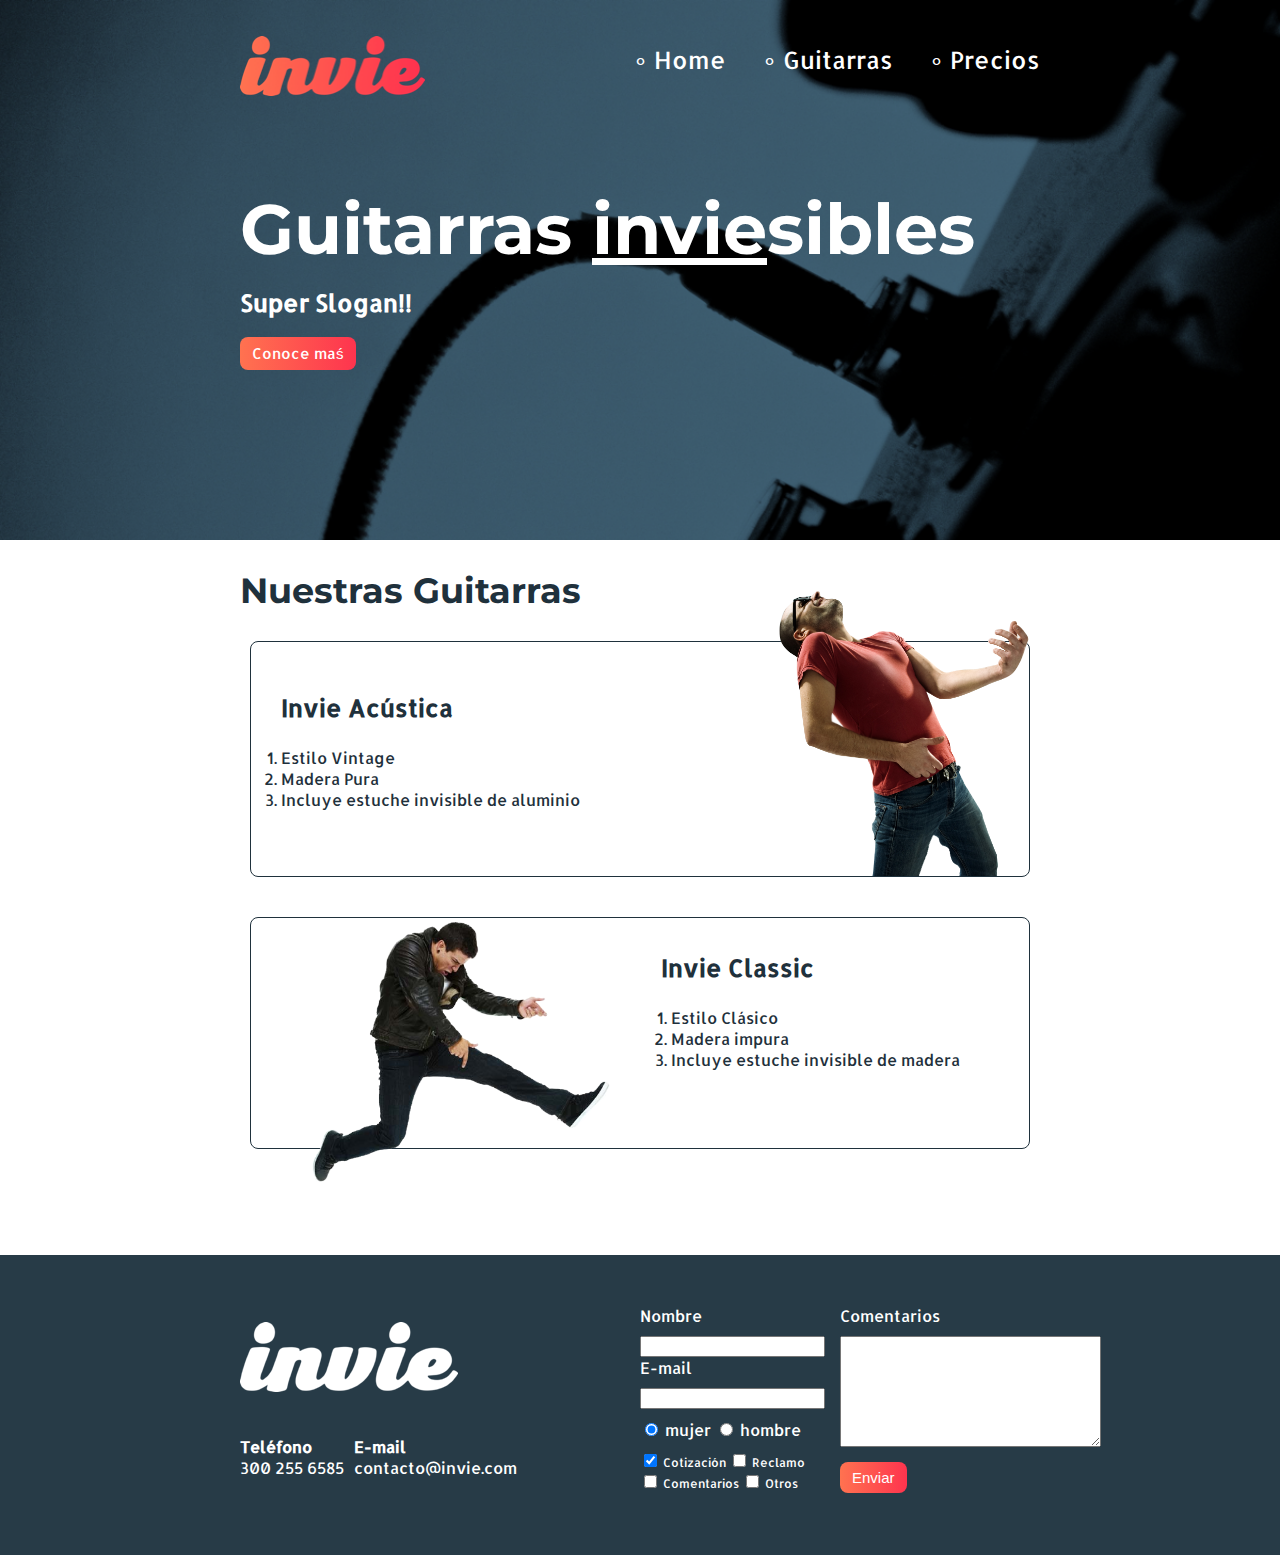
<file: index.html>
<!DOCTYPE html>
<html>
<head>
	<title>Invie!</title>
	<meta charset="utf-8">
	<link href="https://fonts.googleapis.com/css?family=Allerta|Montserrat" rel="stylesheet">
	<link rel="stylesheet" href="css/invie.css">
</head>
<body>
	<section id="portada" class="portada background"> <!-- portada -->
		<header id="header" class = "header contenedor">
			<figure class="logotipo">
				<img src="images/invie.png" width="185" height="60" alt="invie guitarras"> <!--logotipo -->
			</figure>
			
			<nav class="menu"> <!--menu -->
				<ul>
					<li>
						<a href="index.html">Home</a>
					</li>
					<li>
						<a href="#guitarras">Guitarras</a>
					</li>
					<li>
						<a href="precios.html">Precios</a>
					</li>
				</ul>
			</nav>
		</header>
		<div class ="contenedor">
			<h1 class="titulo">Guitarras <span>invie</span>sibles</h1> <!--titulo-->
			<h3 class = "title-a">Super Slogan!!</h3><!--slogan-->
			<a href="#guitarras" class="button">Conoce maś</a><!--boton-->
		</div>
	</section>
	<section id="guitarras" class="guitarras contenedor"><!-- guitarras -->
	<h2>Nuestras Guitarras</h2>
	<article class="guitarra">
		<img class="derecha" src="images/invie-acustica.png" width="350" alt="guitarra acustica">
		
		<div class="contenedor-guitarra-a">
			<h3 class = "title-a">Invie Acústica</h3>
			<ol>
				<li>
					Estilo Vintage
				</li>
				<li>
					Madera Pura
				</li>
				<li>
					Incluye estuche invisible de aluminio
				</li>
			</ol>
		</div>
	</article>
	<article class="guitarra-b">
		<img class="izquierda" src="images/invie-classic.png" width="400" alt="Guitaara clasica">
		
		<div class="contenedor-guitarrra-b">
			<h3 class = "title-a">Invie Classic</h3>
			<ol>
				<li>
					Estilo Clásico
				</li>
				<li>
					Madera impura
				</li>
				<li>
					Incluye estuche invisible de madera
				</li>
			</ol>
		</div>
	</article>
	</section>


	<footer class="footer">
		<div class="contenedor">
			<div class = "contacto">
				<img src="images/invie-white.png" alt="logotipo blanco">
				<a href="tel:+573003073164"><strong>Teléfono</strong><span>300 255 6585</span></a>
				<a href="mailto:ontacto@invie.com"><strong>E-mail</strong><span>contacto@invie.com</span></a>
			</div>
			<form class = formulario>
			<div class="col1">
				<label for="nombre">Nombre</label>
				<input type="text" required id="nombre" name="nombre">
				<label for="email">E-mail</label>
				<input type="email" required id="email" name="email">
				<div class="sexo">
					<label for="mujer">
						<input type="radio" id="mujer" checked name="sexo" value="mujer"> mujer
					</label>
					<label for="hombre">
						<input type="radio" id="hombre" name="sexo" value="hombre"> hombre
					</label>
				</div>

				<div class="intereses">
					<label for="cotizacion">
						<input type="checkbox" checked id="cotizacion" name="intereses" value="cotizacion"> Cotización
					</label>
					<label for="reclamo">
						<input type="checkbox" id="reclamo" name="intereses" value="reclamos"> Reclamo
					</label>
					<label for="comentarios">
						<input type="checkbox" id="comentarios" name="intereses" value="comentarios"> Comentarios
					</label>
					<label for="otros">
						<input type="checkbox" id="otros" name="otros" value="otros"> Otros
					</label>
				</div>
			</div>

				<div class="col2">
					<label for="comentarios">Comentarios</label>
					<textarea name="comentarios" id="comentarios" cols="30" rows="7"></textarea>
					<input type="submit" value="Enviar" class="button">
				</div>

			</form>
		</div>
	</footer>


</body>
</html>
</file>
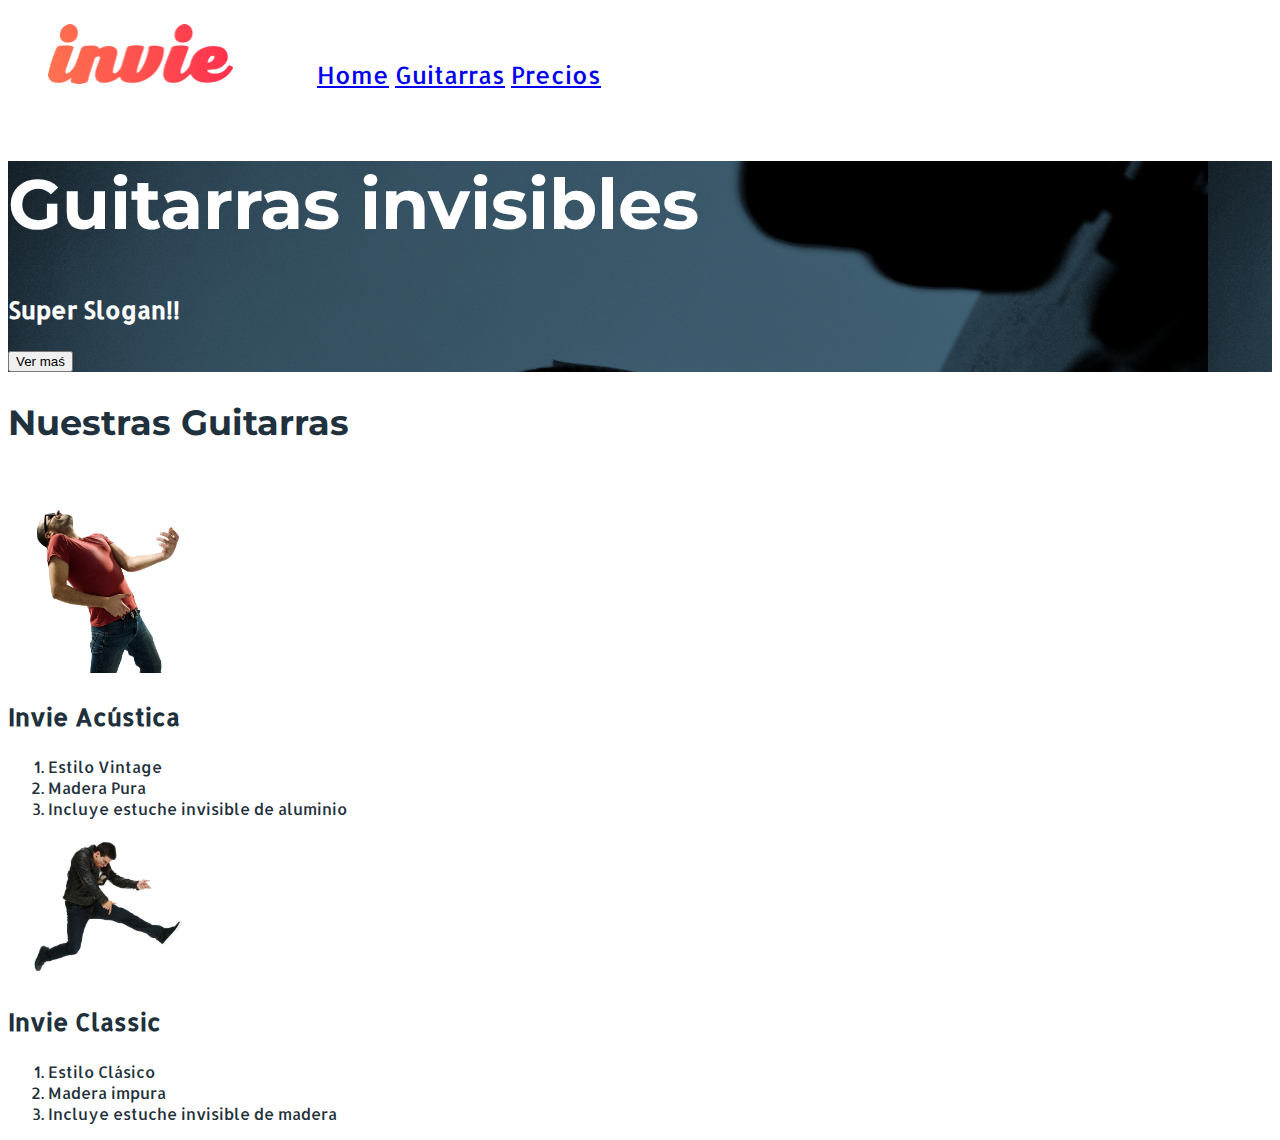
<file: invie/index.html>
<!DOCTYPE html>
<html>
<head>
	<title>Invie!</title>
	<meta charset="utf-8">
	<link href="https://fonts.googleapis.com/css?family=Allerta|Montserrat" rel="stylesheet">
	<link rel="stylesheet" href="css/invie.css">
</head>
<body>
	<header id="header" class = "header">
		<figure class="logotipo">
			<img src="images/invie.png" width="185" height="60" alt="invie guitarras"> <!--logotipo -->
		</figure>
		
		<nav class="menu"> <!--menu -->
			<ul>
				<li>
					<a href="index.html">Home</a>
				</li>
				<li>
					<a href="#guitarras">Guitarras</a>
				</li>
				<li>
					<a href="precios.html">Precios</a>
				</li>
			</ul>
		</nav>
	</header>
	<section id="portada" class="portada"> <!-- portada -->
		<h1 class="titulo">Guitarras invisibles</h1> <!--titulo-->
		<h3 class = "title-a">Super Slogan!!</h3><!--slogan-->
		<button>Ver maś</button><!--boton-->
	</section>
	<section id="guitarras" class="guitarras"><!-- guitarras -->
	<h2>Nuestras Guitarras</h2>
	<article>
		<img src="images/invie-acustica.png" width="200" alt="guitarra acustica">
		<h3 class = "title-a">Invie Acústica</h3>
		<ol>
			<li>
				Estilo Vintage
			</li>
			<li>
				Madera Pura
			</li>
			<li>
				Incluye estuche invisible de aluminio
			</li>
		</ol>
	</article>
	<article>
		<img src="images/invie-classic.png" width="200" alt="Guitaara clasica">
		<h3 class = "title-a">Invie Classic</h3>
		<ol>
			<li>
				Estilo Clásico
			</li>
			<li>
				Madera impura
			</li>
			<li>
				Incluye estuche invisible de madera
			</li>
		</ol>
	</article>
	
	</section>
</body>
</html>
</file>
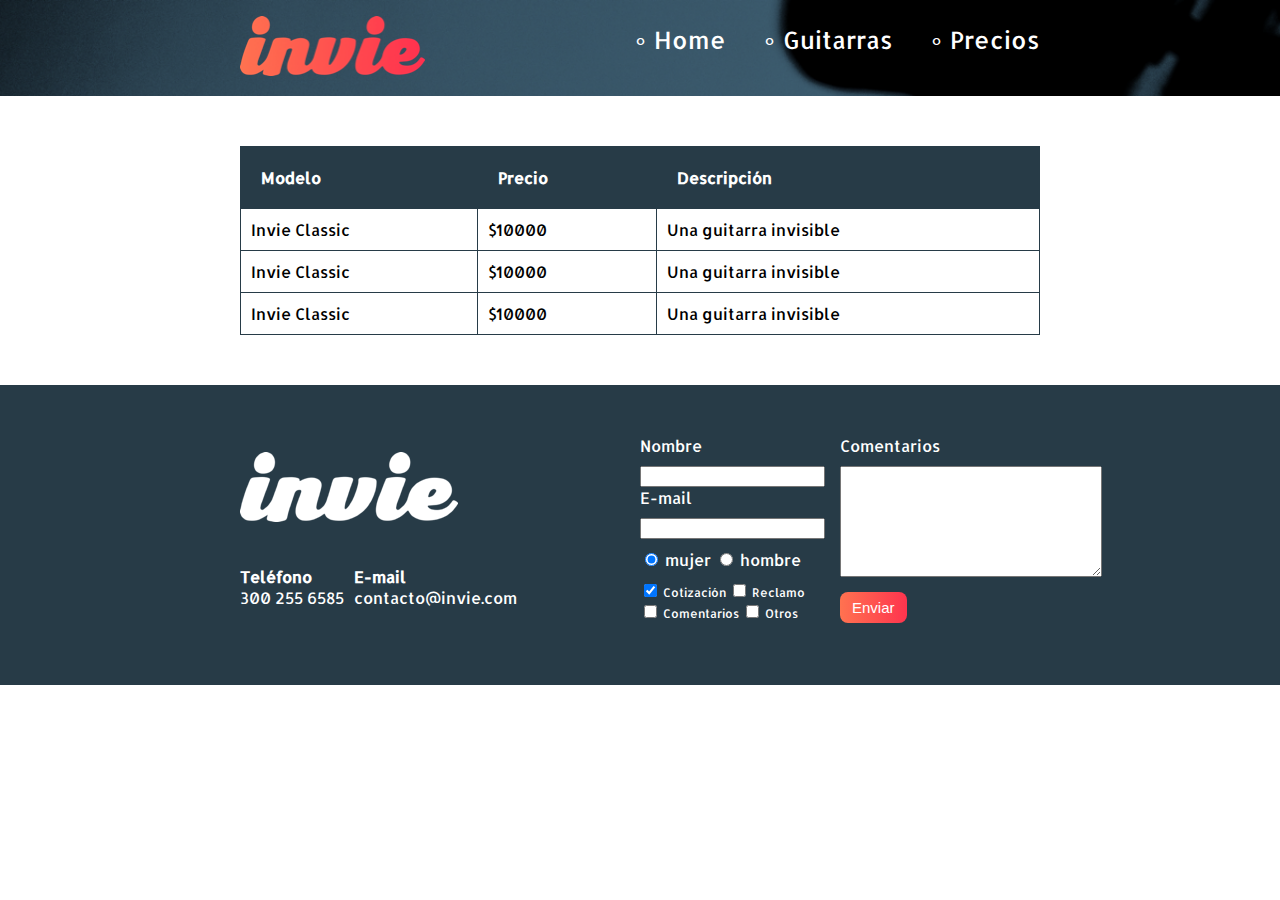
<file: precios.html>
<!DOCTYPE html>
<html>
<head>
	<title>Invie!</title>
	<meta charset="utf-8">
	<link href="https://fonts.googleapis.com/css?family=Allerta|Montserrat" rel="stylesheet">
	<link rel="stylesheet" href="css/invie.css">
</head>
<body>
	<header id="header" class = "header background">
	<div class="contenedor">
		<figure class="logotipo">
			<img src="images/invie.png" width="185" height="60" alt="invie guitarras"> <!--logotipo -->
		</figure>
		
		<nav class="menu"> <!--menu -->
			<ul>
				<li>
					<a href="index.html">Home</a>
				</li>
				<li>
					<a href="index.html#guitarras">Guitarras</a>
				</li>
				<li>
					<a href="precios.html">Precios</a>
				</li>
			</ul>
		</nav>
	</div>
	</header>

	<section class="tabla">
		<div class="contenedor">
			<table>
				<thead>
					<tr>
						<th>Modelo</th>
						<th>Precio</th>
						<th>Descripción</th>
					</tr>
				</thead>
				<tbody>
					<tr>
						<td>Invie Classic</td>
						<td>$10000</td>
						<td>Una guitarra invisible</td>
					</tr>
					<tr>
						<td>Invie Classic</td>
						<td>$10000</td>
						<td>Una guitarra invisible</td>
					</tr>
					<tr>
						<td>Invie Classic</td>
						<td>$10000</td>
						<td>Una guitarra invisible</td>
					</tr>
				</tbody>
			</table>
		</div>
	</section>


	<footer class="footer">
		<div class="contenedor">
			<div class = "contacto">
				<img src="images/invie-white.png" alt="logotipo blanco">
				<a href="tel:+573003073164"><strong>Teléfono</strong><span>300 255 6585</span></a>
				<a href="mailto:ontacto@invie.com"><strong>E-mail</strong><span>contacto@invie.com</span></a>
			</div>
			<form class = formulario>
			<div class="col1">
				<label for="nombre">Nombre</label>
				<input type="text" required id="nombre" name="nombre">
				<label for="email">E-mail</label>
				<input type="email" required id="email" name="email">
				<div class="sexo">
					<label for="mujer">
						<input type="radio" id="mujer" checked name="sexo" value="mujer"> mujer
					</label>
					<label for="hombre">
						<input type="radio" id="hombre" name="sexo" value="hombre"> hombre
					</label>
				</div>

				<div class="intereses">
					<label for="cotizacion">
						<input type="checkbox" checked id="cotizacion" name="intereses" value="cotizacion"> Cotización
					</label>
					<label for="reclamo">
						<input type="checkbox" id="reclamo" name="intereses" value="reclamos"> Reclamo
					</label>
					<label for="comentarios">
						<input type="checkbox" id="comentarios" name="intereses" value="comentarios"> Comentarios
					</label>
					<label for="otros">
						<input type="checkbox" id="otros" name="otros" value="otros"> Otros
					</label>
				</div>
			</div>

				<div class="col2">
					<label for="comentarios">Comentarios</label>
					<textarea name="comentarios" id="comentarios" cols="30" rows="7"></textarea>
					<input type="submit" value="Enviar" class="button">
				</div>

			</form>
		</div>
	</footer>



</body>
</html>
</file>
<file: css/invie.css>
/**{
	width: :;
	padding: 10px;
	border: 2px solid red;
	margin: 10px;
}
*/

table{
	width: 100%;
}

th{
	background: #273b47;
	color: white;
}

th{
	padding: 20px;
	text-align: left;
}

td{
	padding: 10px;
}

table, td, th{
	border: 1px solid #273b47;
	border-collapse: collapse;
}

input, textarea{
	outline: 0;
}

input:focus, textarea:focus{
	background: lightgray;
}

.background{
	background-image: url("../images/background.png");
	background-size: cover;

}

.titulo {
	font-size: 70px;
	font-family: 'Montserrat', sans-serif;
	margin-bottom: 15px;
	margin-top: 70px;
}

.titulo span{
	text-decoration: underline;
}

.title-a {
	font-size: 24px;
	margin-top: 0;
}
.title-b {
	font-size: 50px;
	margin-bottom: 20px;
}

.guitarras {
	color: #1F313C;
	margin-bottom: 60px;
}

.guitarras h2{
	font-size: 35px;
	font-family: 'Montserrat', sans-serif;
}


.portada {
	color: white; 
	padding: 20px;
	height: 500px;
}

.portada button{
	margin-bottom: 70px;	
	
}

.menu{
	font-size: 24px;
	display: inline-block;
	position: absolute;
	right: 0;
}

.logotipo{
	display: inline-block;
	margin-left: 0;
}

body {
	font-family: 'Allerta', sans-serif;
	margin: 0;
}

.button{
	border-radius: 8px;
	border: none;
	background: #df3242;
	color: white;
	padding: 7px 12px;
	font-size: 15px;
	background: linear-gradient(to left,#fe344e,#ff7250);
	cursor:pointer;
	text-decoration: none;
}

.menu li {
	display: inline-block;
	margin-left: 30px;

}

.menu li:before{
	content: '∘'; 
	color: blue;
	color:white;
}

.menu a{
	color: white;
	text-decoration: none;
}

.header{
	position: relative;
}

.contenedor{
	width: 800px;
	margin: auto;
	position: relative;
}

.guitarra-b{
	border:1px solid #1F313C;
	border-radius: 8px;
	margin: 10px 10px 106px 10px;
	padding: 50px 10px;
    height: 130px;
}

.guitarra
{
	/*overflow: hidden;*/
	border:1px solid #1F313C;
	border-radius: 8px;
	margin: 10px 10px 40px 10px;
	padding: 50px 10px;
	/*height: 130px;*/
}



.guitarra ol{
	padding: 0;
}

.derecha{
	float: right;
	position: relative;
	top: -166px;
	right: -60px;
}
.izquierda{
	float: left;
	position: relative;
	bottom: 60px;
}

.contenedor-guitarra-a{
	padding-left: 20px;
}

.contenedor-guitarrra-b{
	margin-top: 0;
	margin-left: 370px;
	position: relative;
	bottom: 90px;
}

.footer{
	background: #273b47;
	padding: 50px 0;

}

.contacto{
	display: flex;
	width: 300px;
	flex-wrap: wrap;
	align-items: center;
	height: 200px
}

.contacto img {
	display: block;
}

.contacto strong{
	display: block;
}

.contacto a{
	color: white;
	text-decoration: none;
	margin: 10px 10px 10px 0;

}

.footer .contenedor{
	display: flex;
	justify-content: space-between;
}

.formulario{
	display: flex;
	width: 400px;
	color: white;
}
.col1, .col2{
	display: flex;
	flex-direction: column;
}

.col1{
	margin-right: 15px;
}

.col2{
	align-items: flex-start;
}

.col2 .button{
	margin-top: 15px;
}

.intereses label{
	font-size: 12px;
}

.formulario label, .sexo, .intereses{
	margin-bottom: 10px;
}

.sexo{
	margin-top: 10px;
}


.tabla{
	margin: 50px 0;
}
</file>
<file: invie/css/invie.css>
.titulo {
	font-size: 70px;
	font-family: 'Montserrat', sans-serif;
}
.title-a {
	font-size: 24px;
}

.guitarras {
	color: #1F313C;
}

.guitarras h2{
	font-size: 35px;
	font-family: 'Montserrat', sans-serif;
}

.title-b {
	font-size: 50px;
}

.portada {
	background-image: url("../images/background.png");
	color: white; 
}

.menu{
	font-size: 24px;
	display: inline-block;
}

.logotipo{
	display: inline-block;
}

body {
	font-family: 'Allerta', sans-serif;
}

.menu li {
	display: inline-block;
}
</file>
